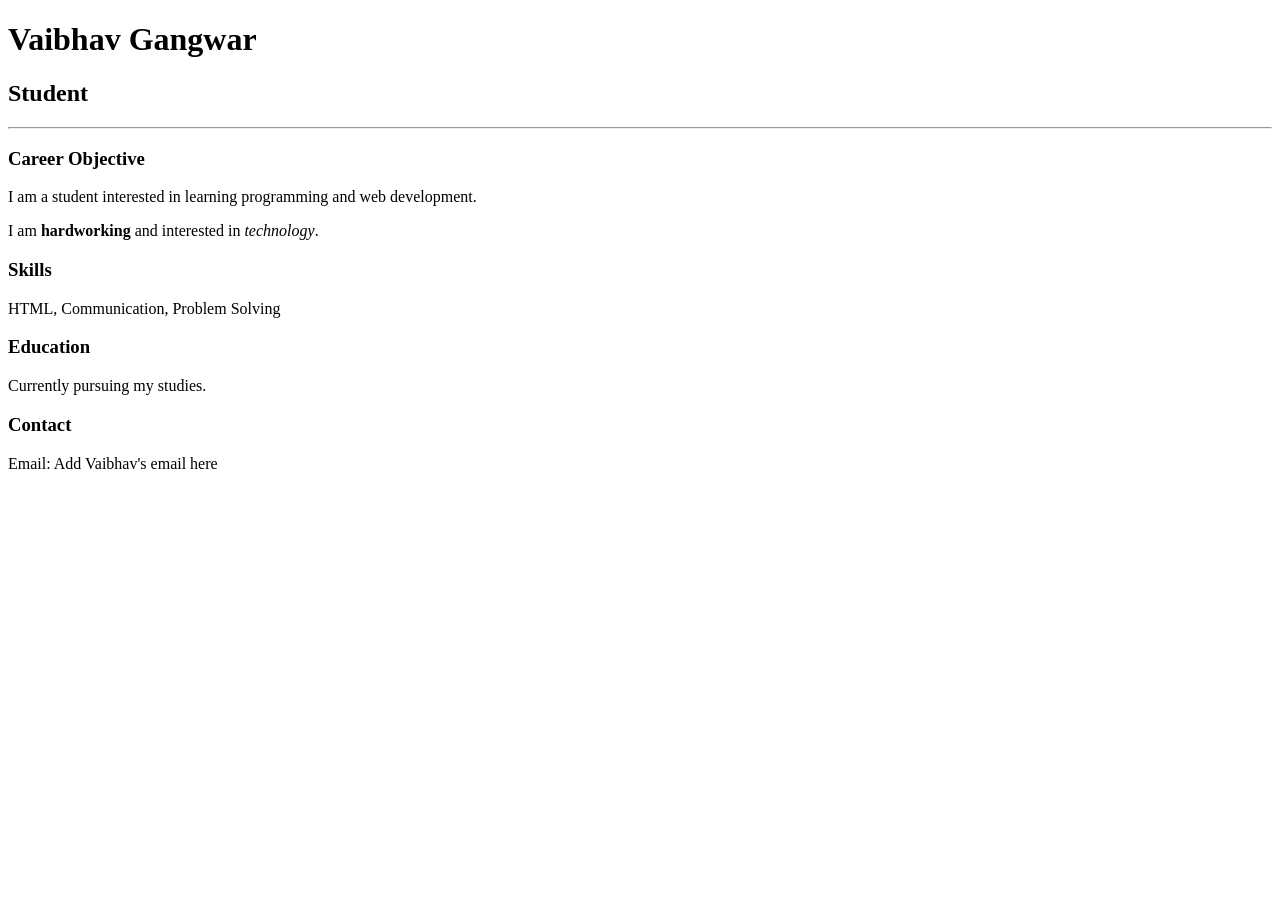
<file: index.html>
﻿<!DOCTYPE html>
<html>
<head>
    <title>My Resume</title>
</head>
<body>
    <!-- Personal Information -->
    <h1>Vaibhav Gangwar</h1>
    <h2>Student</h2>
    <hr>

    <!-- Career Objective -->
    <div id="about" class="resume-section">
        <h3>Career Objective</h3>
        <p>I am a student interested in learning programming and web development.</p>
        <p>I am <strong>hardworking</strong> and interested in <em>technology</em>.</p>
    </div>

    <!-- Skills Section -->
    <div id="skills" class="resume-section">
        <h3>Skills</h3>
        <p>HTML, Communication, Problem Solving</p>
    </div>

    <!-- Education Section -->
    <div id="education" class="resume-section">
        <h3>Education</h3>
        <p>Currently pursuing my studies.</p>
    </div>

    <!-- Contact Section -->
    <div id="contact" class="resume-section">
        <h3>Contact</h3>
        <p>Email: Add Vaibhav's email here</p>
    </div>
</body>
</html>
</file>
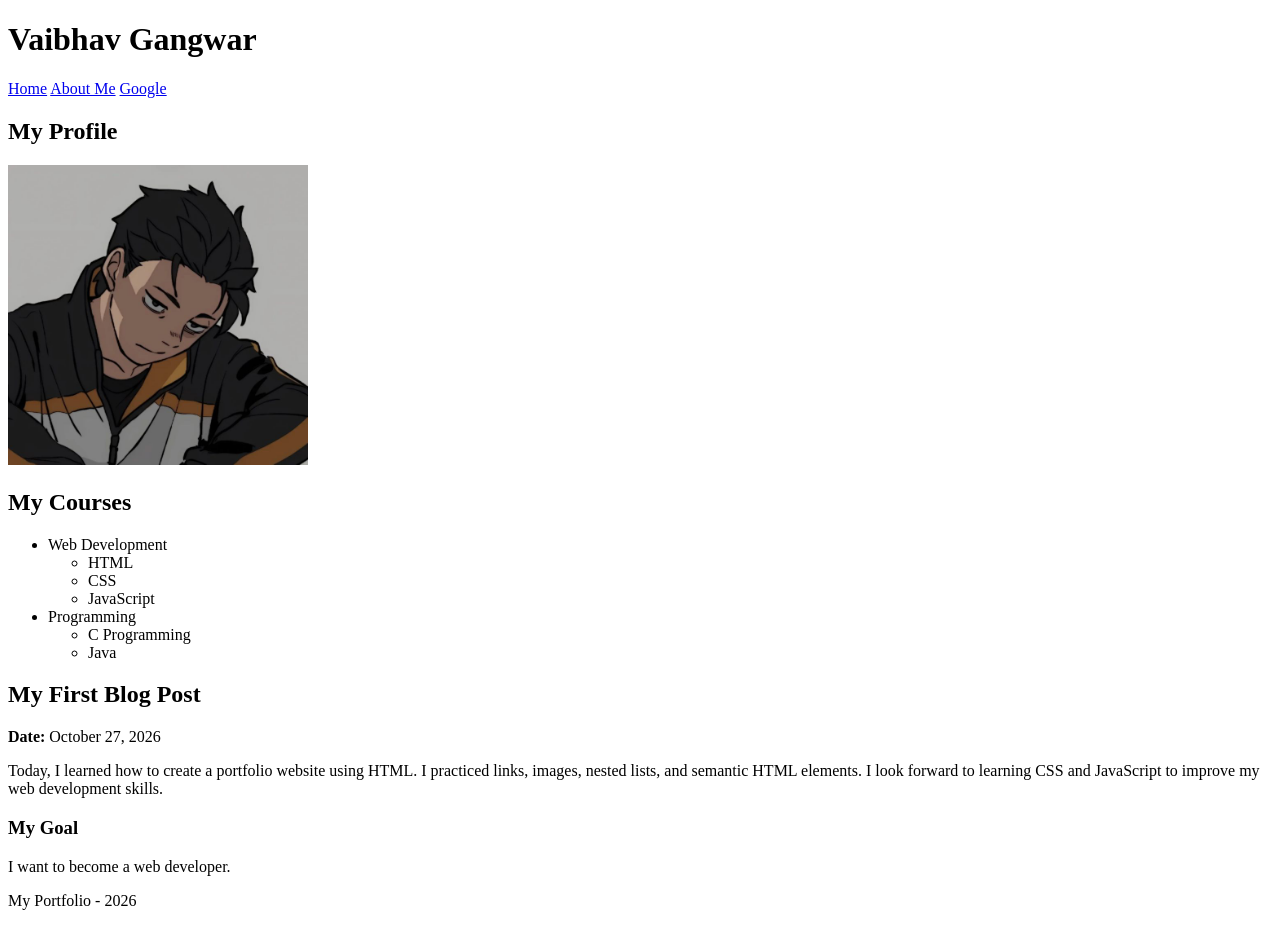
<file: Week3/index.html>
<!DOCTYPE html>
<html lang="en">
<head>
    <meta charset="UTF-8">
    <title>My Portfolio</title>
</head>
<body>

    <header>
        <h1>Vaibhav Gangwar</h1>

        <nav>
            <a href="index.html">Home</a>
            <a href="about.html">About Me</a>
            <a href="https://www.google.com" target="_blank">Google</a>
        </nav>
    </header>

    <main>
        <section>
            <h2>My Profile</h2>

            <img src="subaru.jpg"
                 alt="profile pic hasnt been loaded"
                 width="300">
        </section>

        <section>
            <h2>My Courses</h2>
            <ul>
                <li>Web Development
                    <ul>
                        <li>HTML</li>
                        <li>CSS</li>
                        <li>JavaScript</li>
                    </ul>
                </li>
                <li>Programming
                    <ul>
                        <li>C Programming</li>
                        <li>Java</li>
                    </ul>
                </li>
            </ul>
        </section>

        <article>
            <h2>My First Blog Post</h2>
            <p><strong>Date:</strong> October 27, 2026</p>

            <p>
                Today, I learned how to create a portfolio website
                using HTML. I practiced links, images, nested lists,
                and semantic HTML elements. I look forward to learning
                CSS and JavaScript to improve my web development skills.
            </p>
        </article>

        <aside>
            <h3>My Goal</h3>
            <p>I want to become a web developer.</p>
        </aside>
    </main>

    <footer>
        <p>My Portfolio - 2026</p>
    </footer>

</body>
</html>
</file>
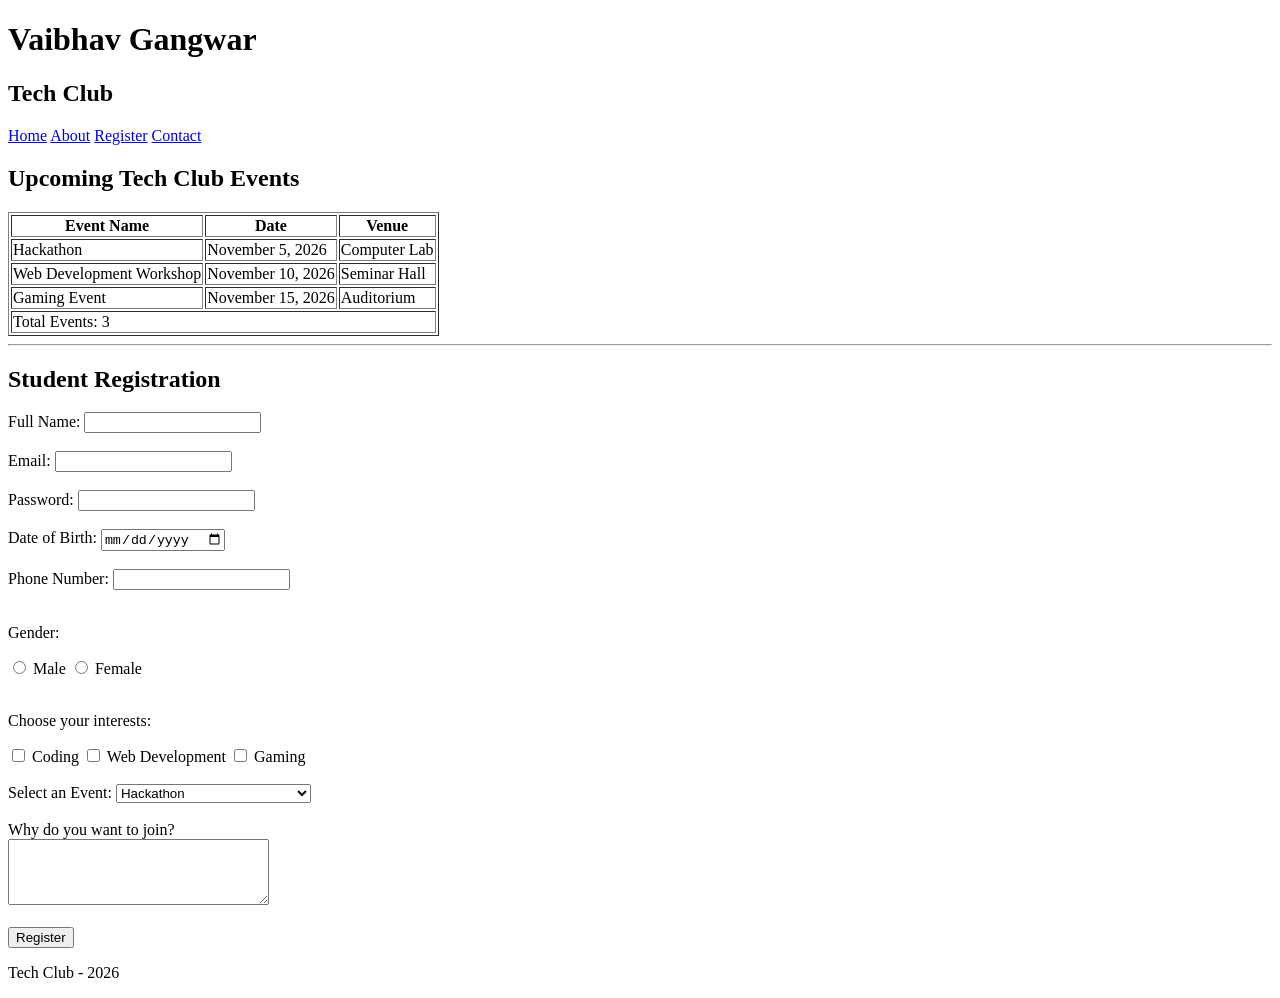
<file: Week4/index.html>
<!DOCTYPE html>
<html lang="en">
<head>
    <meta charset="UTF-8">
    <meta name="viewport" content="width=device-width, initial-scale=1.0">
    <meta name="description" content="Tech Club events and student registration page">
    <meta name="author" content="Vaibhav Gangwar">

    <title>Tech Club</title>

    <link rel="icon" type="image/png" href="favicon.png">
</head>
<body>

    <header>
        <h1>Vaibhav Gangwar</h1>
        <h2>Tech Club</h2>

        <nav>
            <a href="index.html">Home</a>
            <a href="about.html">About</a>
            <a href="register.html">Register</a>
            <a href="contact.html">Contact</a>
        </nav>
    </header>

    <main>
        <h2>Upcoming Tech Club Events</h2>

        <table border="1">
            <thead>
                <tr>
                    <th>Event Name</th>
                    <th>Date</th>
                    <th>Venue</th>
                </tr>
            </thead>

            <tbody>
                <tr>
                    <td>Hackathon</td>
                    <td>November 5, 2026</td>
                    <td>Computer Lab</td>
                </tr>
                <tr>
                    <td>Web Development Workshop</td>
                    <td>November 10, 2026</td>
                    <td>Seminar Hall</td>
                </tr>
                <tr>
                    <td>Gaming Event</td>
                    <td>November 15, 2026</td>
                    <td>Auditorium</td>
                </tr>
            </tbody>

            <tfoot>
                <tr>
                    <td colspan="3">Total Events: 3</td>
                </tr>
            </tfoot>
        </table>

        <hr>

        <h2>Student Registration</h2>

        <form>
            <label for="name">Full Name:</label>
            <input type="text" id="name" name="name" required>

            <br><br>

            <label for="email">Email:</label>
            <input type="email" id="email" name="email" required>

            <br><br>

            <label for="password">Password:</label>
            <input type="password" id="password" name="password" required>

            <br><br>

            <label for="date">Date of Birth:</label>
            <input type="date" id="date" name="date">

            <br><br>

            <label for="phone">Phone Number:</label>
            <input type="tel" id="phone" name="phone">

            <br><br>

            <p>Gender:</p>
            <input type="radio" id="male" name="gender" value="male">
            <label for="male">Male</label>

            <input type="radio" id="female" name="gender" value="female">
            <label for="female">Female</label>

            <br><br>

            <p>Choose your interests:</p>
            <input type="checkbox" id="coding" name="interests" value="coding">
            <label for="coding">Coding</label>

            <input type="checkbox" id="web" name="interests" value="web development">
            <label for="web">Web Development</label>

            <input type="checkbox" id="gaming" name="interests" value="gaming">
            <label for="gaming">Gaming</label>

            <br><br>

            <label for="event">Select an Event:</label>
            <select id="event" name="event">
                <option value="hackathon">Hackathon</option>
                <option value="web-workshop">Web Development Workshop</option>
                <option value="gaming">Gaming Event</option>
            </select>

            <br><br>

            <label for="message">Why do you want to join?</label>
            <br>
            <textarea id="message" name="message" rows="4" cols="30"></textarea>

            <br><br>

            <button type="submit">Register</button>
        </form>
    </main>

    <footer>
        <p>Tech Club - 2026</p>
    </footer>

</body>
</html>
</file>
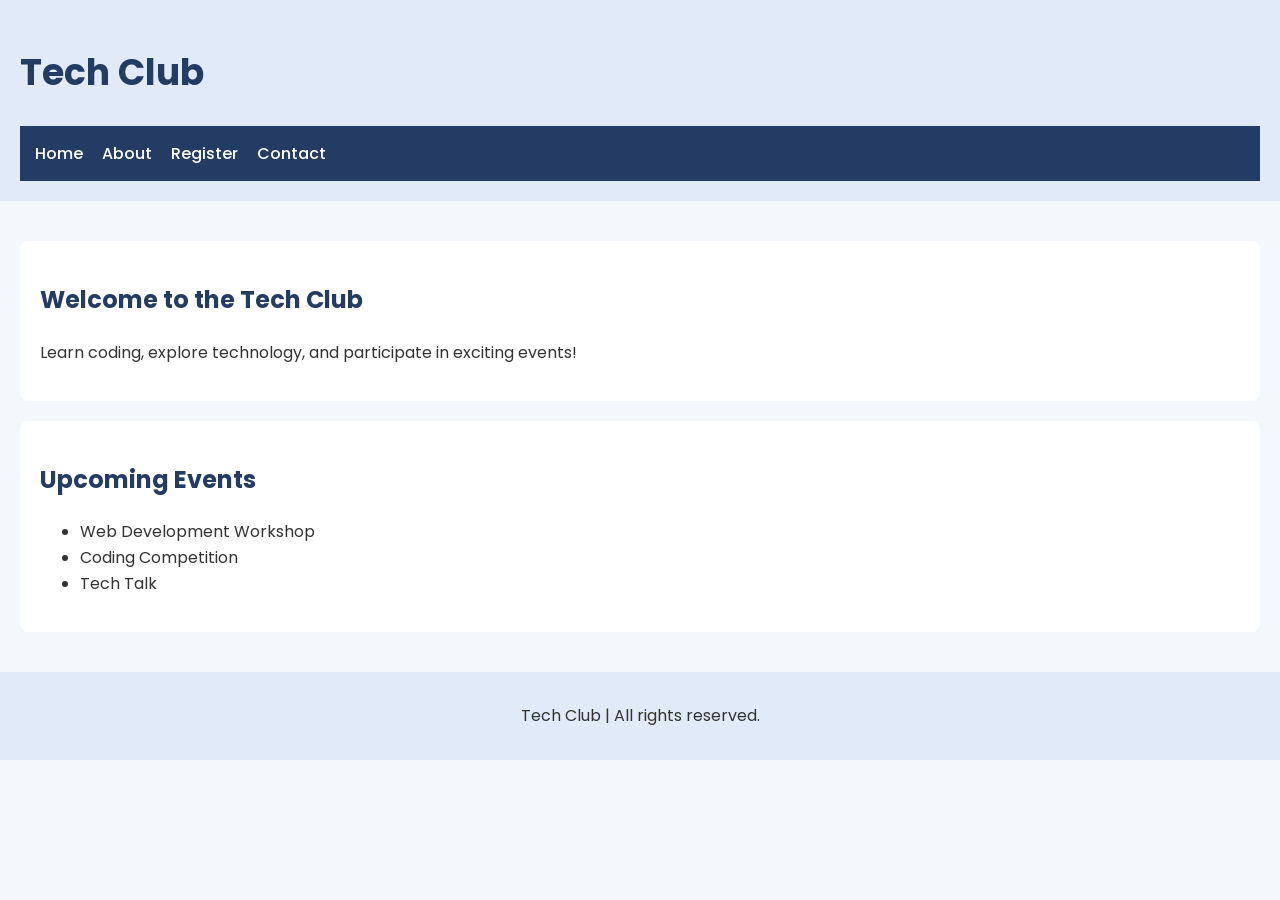
<file: Week5/index.html>
<!DOCTYPE html>
<html lang="en">
<head>
    <meta charset="UTF-8">
    <meta name="viewport" content="width=device-width, initial-scale=1.0">
    <title>Tech Club</title>

    <link rel="preconnect" href="https://fonts.googleapis.com">
    <link rel="preconnect" href="https://fonts.gstatic.com" crossorigin>
    <link href="https://fonts.googleapis.com/css2?family=Poppins:wght@400;500;600;700&display=swap" rel="stylesheet">

    <link rel="stylesheet" href="style.css">
</head>
<body>
    <header id="hero">
        <h1>Tech Club</h1>

        <nav>
            <a href="index.html">Home</a>
            <a href="about.html">About</a>
            <a href="register.html">Register</a>
            <a href="contact.html">Contact</a>
        </nav>
    </header>

    <main>
        <div class="card">
            <h2>Welcome to the Tech Club</h2>
            <p>Learn coding, explore technology, and participate in exciting events!</p>
        </div>

        <div class="card">
            <h2>Upcoming Events</h2>
            <ul>
                <li>Web Development Workshop</li>
                <li>Coding Competition</li>
                <li>Tech Talk</li>
            </ul>
        </div>
    </main>

    <footer>
        <p>Tech Club | All rights reserved.</p>
    </footer>
</body>
</html>
</file>
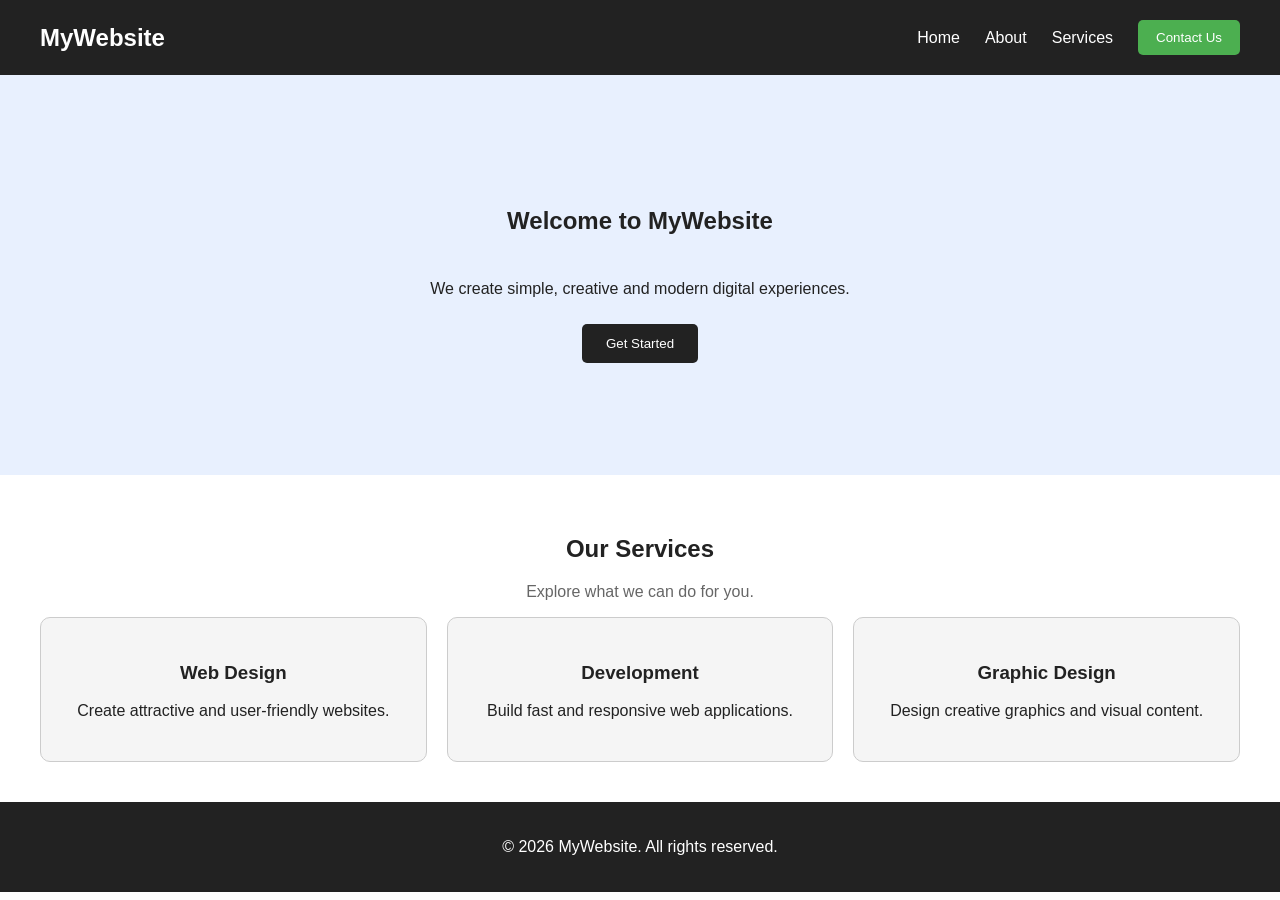
<file: Week7/index.html>
<!DOCTYPE html>
<html lang="en">
<head>
    <meta charset="UTF-8">
    <meta name="viewport" content="width=device-width, initial-scale=1.0">
    <title>MyWebsite - Landing Page</title>
    <link rel="stylesheet" href="style.css">
</head>
<body>

    <!-- Navigation bar -->
    <nav class="navbar">
        <div class="logo">MyWebsite</div>

        <div class="nav-right">
            <a href="#">Home</a>
            <a href="#">About</a>
            <a href="#">Services</a>
            <button>Contact Us</button>
        </div>
    </nav>

    <!-- Main banner -->
    <section class="banner">
        <div class="banner-content">
            <h1>Welcome to MyWebsite</h1>
            <p>We create simple, creative and modern digital experiences.</p>
            <button>Get Started</button>
        </div>
    </section>

    <!-- Services cards -->
    <section class="cards-section">
        <h2>Our Services</h2>
        <p class="section-description">Explore what we can do for you.</p>

        <div class="cards-container">
            <div class="card">
                <h3>Web Design</h3>
                <p>Create attractive and user-friendly websites.</p>
            </div>

            <div class="card">
                <h3>Development</h3>
                <p>Build fast and responsive web applications.</p>
            </div>

            <div class="card">
                <h3>Graphic Design</h3>
                <p>Design creative graphics and visual content.</p>
            </div>
        </div>
    </section>

    <!-- Footer -->
    <footer class="footer">
        <p>&copy; 2026 MyWebsite. All rights reserved.</p>
    </footer>

</body>
</html>
</file>
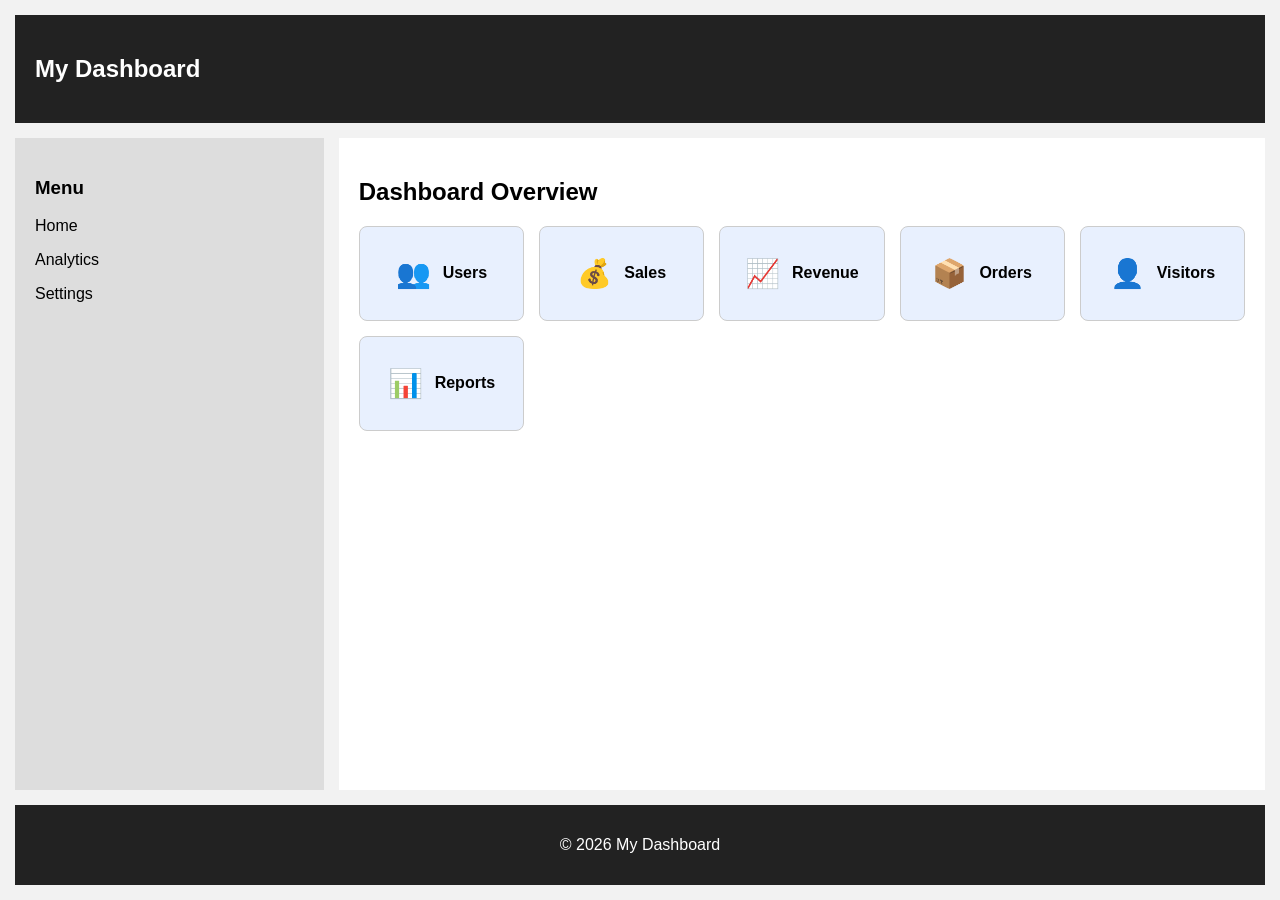
<file: Week8/index.html>
<!DOCTYPE html>
<html lang="en">
<head>
    <meta charset="UTF-8">
    <meta name="viewport" content="width=device-width, initial-scale=1.0">
    <title>CSS Grid Dashboard</title>
    <link rel="stylesheet" href="style.css">
</head>
<body>

    <header class="header">
        <h2>My Dashboard</h2>
    </header>

    <aside class="sidebar">
        <h3>Menu</h3>
        <p>Home</p>
        <p>Analytics</p>
        <p>Settings</p>
    </aside>

    <main class="main-content">
        <h2>Dashboard Overview</h2>

        <div class="dashboard-grid">
    <div class="dashboard-box">
        <span class="box-icon">👥</span>
        <span class="box-text">Users</span>
    </div>

    <div class="dashboard-box">
        <span class="box-icon">💰</span>
        <span class="box-text">Sales</span>
    </div>

    <div class="dashboard-box">
        <span class="box-icon">📈</span>
        <span class="box-text">Revenue</span>
    </div>

    <div class="dashboard-box">
        <span class="box-icon">📦</span>
        <span class="box-text">Orders</span>
    </div>

    <div class="dashboard-box">
        <span class="box-icon">👤</span>
        <span class="box-text">Visitors</span>
    </div>

    <div class="dashboard-box">
        <span class="box-icon">📊</span>
        <span class="box-text">Reports</span>
    </div>
</div>
    </main>

    <footer class="footer">
        <p>© 2026 My Dashboard</p>
    </footer>

</body>
</html>
</file>
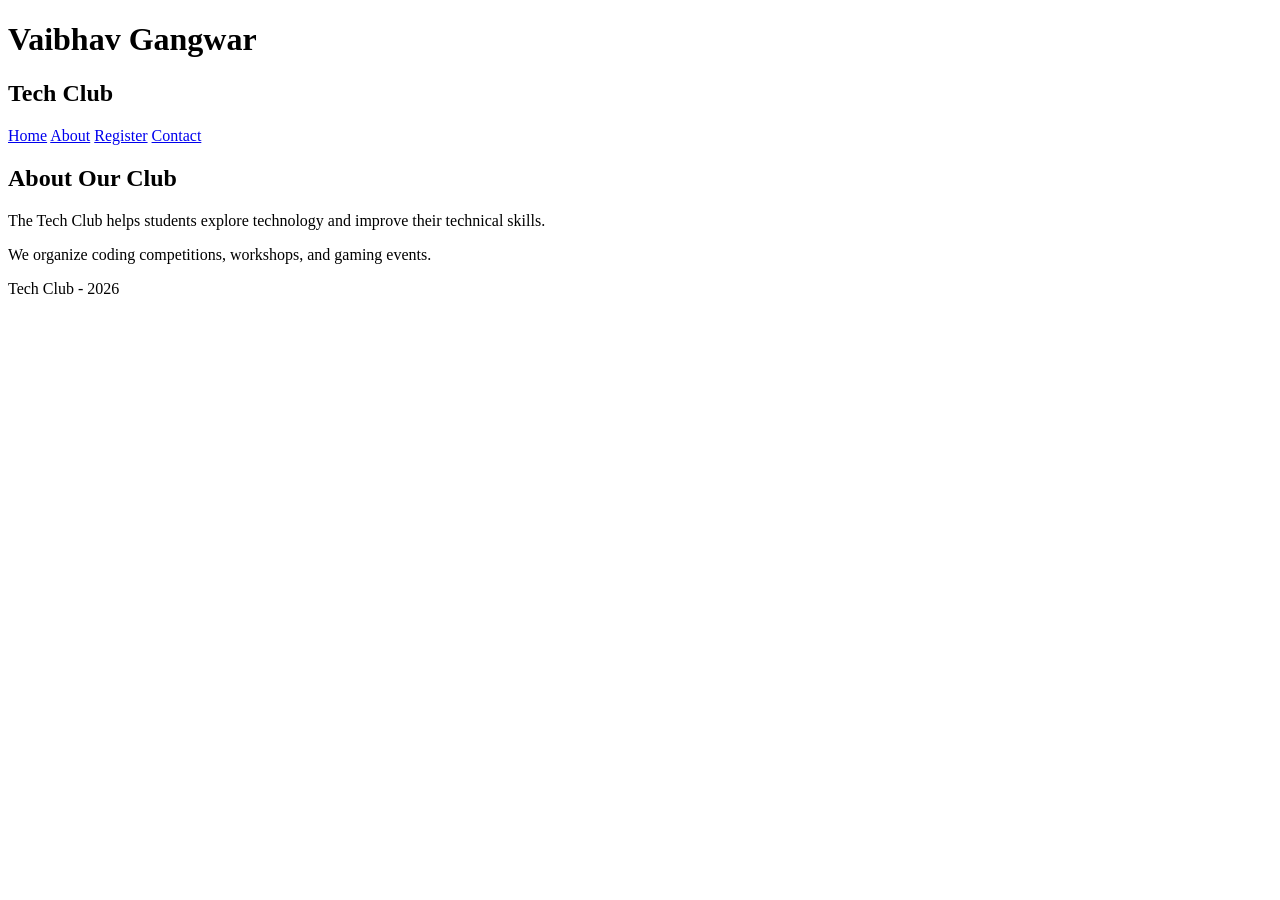
<file: Week4/about.html>
<!DOCTYPE html>
<html lang="en">
<head>
    <meta charset="UTF-8">
    <meta name="viewport" content="width=device-width, initial-scale=1.0">
    <meta name="description" content="About the Tech Club">
    <meta name="author" content="Vaibhav Gangwar">
    <title>Tech Club - About</title>
    <link rel="icon" type="image/png" href="favicon.png">
</head>
<body>

    <header>
        <h1>Vaibhav Gangwar</h1>
        <h2>Tech Club</h2>
        <nav>
            <a href="index.html">Home</a>
            <a href="about.html">About</a>
            <a href="register.html">Register</a>
            <a href="contact.html">Contact</a>
        </nav>
    </header>

    <main>
        <h2>About Our Club</h2>
        <p>The Tech Club helps students explore technology and improve their technical skills.</p>
        <p>We organize coding competitions, workshops, and gaming events.</p>
    </main>

    <footer>
        <p>Tech Club - 2026</p>
    </footer>

</body>
</html>
</file>
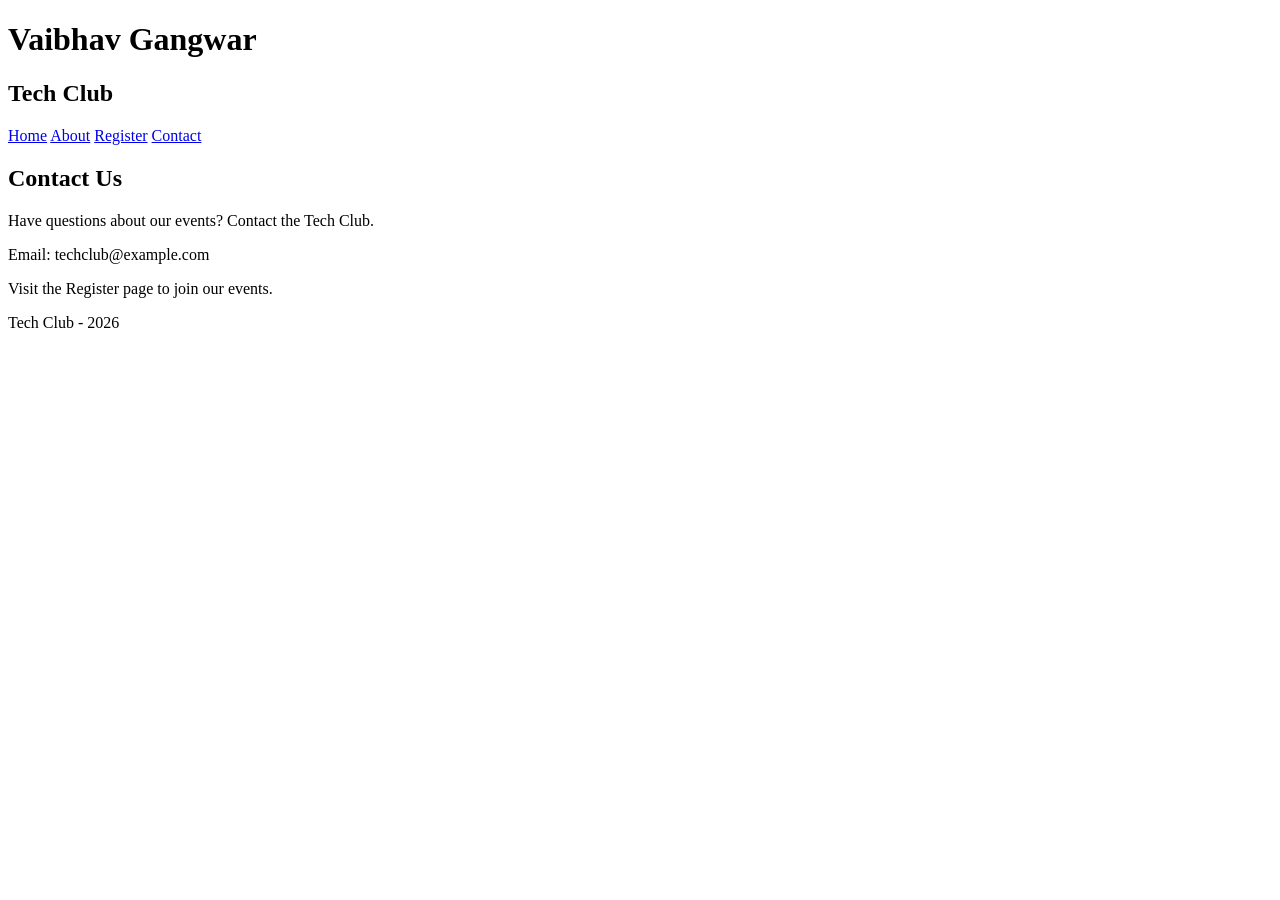
<file: Week4/contact.html>
<!DOCTYPE html>
<html lang="en">
<head>
    <meta charset="UTF-8">
    <meta name="viewport" content="width=device-width, initial-scale=1.0">
    <meta name="description" content="Contact the Tech Club">
    <meta name="author" content="Vaibhav Gangwar">
    <title>Tech Club - Contact</title>
    <link rel="icon" type="image/png" href="favicon.png">
</head>
<body>

    <header>
        <h1>Vaibhav Gangwar</h1>
        <h2>Tech Club</h2>
        <nav>
            <a href="index.html">Home</a>
            <a href="about.html">About</a>
            <a href="register.html">Register</a>
            <a href="contact.html">Contact</a>
        </nav>
    </header>

    <main>
        <h2>Contact Us</h2>
        <p>Have questions about our events? Contact the Tech Club.</p>
        <p>Email: techclub@example.com</p>
        <p>Visit the Register page to join our events.</p>
    </main>

    <footer>
        <p>Tech Club - 2026</p>
    </footer>

</body>
</html>
</file>
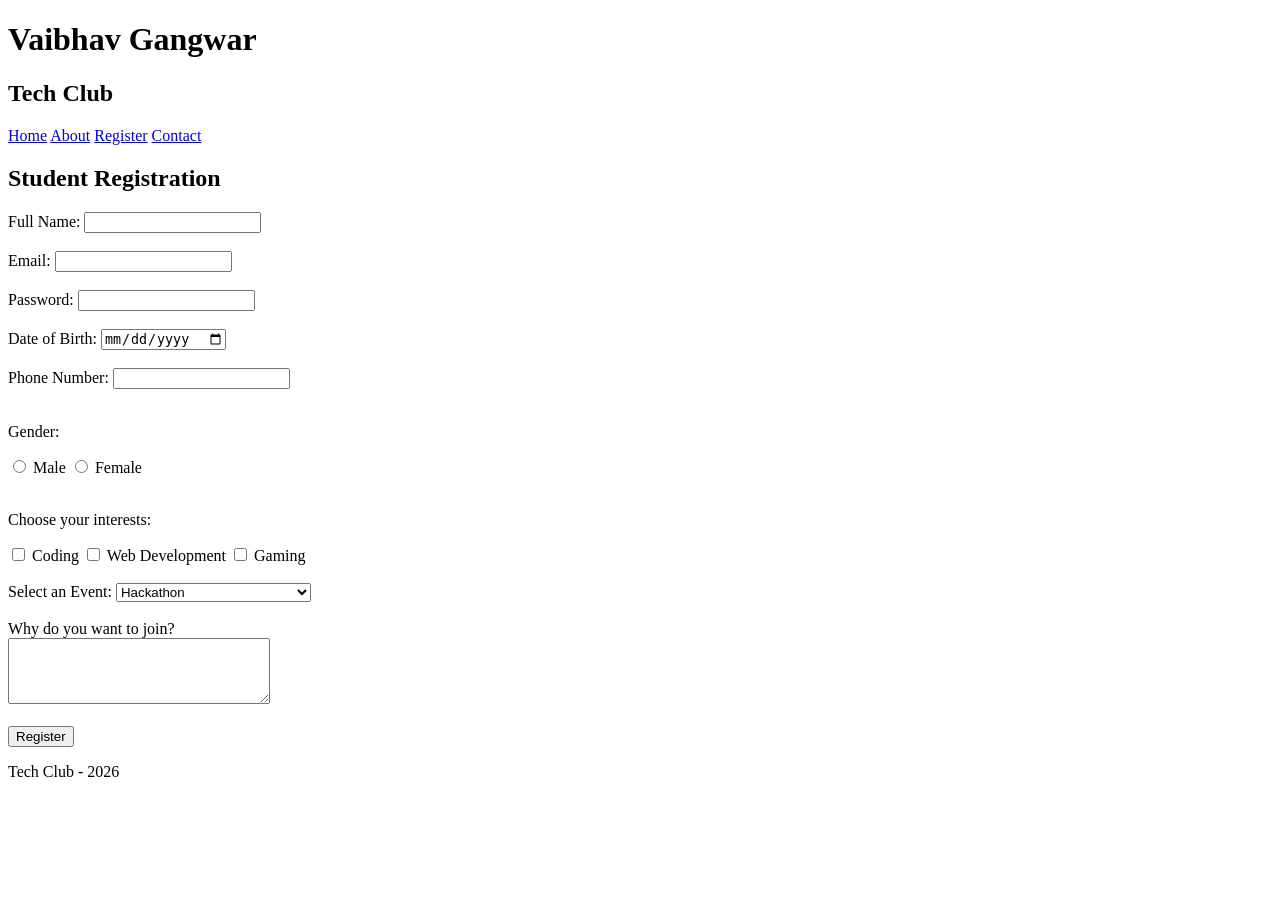
<file: Week4/register.html>
<!DOCTYPE html>
<html lang="en">
<head>
    <meta charset="UTF-8">
    <meta name="viewport" content="width=device-width, initial-scale=1.0">
    <meta name="description" content="Register for Tech Club events">
    <meta name="author" content="Vaibhav Gangwar">
    <title>Tech Club - Register</title>
    <link rel="icon" type="image/png" href="favicon.png">
</head>
<body>

    <header>
        <h1>Vaibhav Gangwar</h1>
        <h2>Tech Club</h2>
        <nav>
            <a href="index.html">Home</a>
            <a href="about.html">About</a>
            <a href="register.html">Register</a>
            <a href="contact.html">Contact</a>
        </nav>
    </header>

    <main>
        <h2>Student Registration</h2>

        <form>
            <label for="name">Full Name:</label>
            <input type="text" id="name" name="name" required>
            <br><br>

            <label for="email">Email:</label>
            <input type="email" id="email" name="email" required>
            <br><br>

            <label for="password">Password:</label>
            <input type="password" id="password" name="password" required>
            <br><br>

            <label for="date">Date of Birth:</label>
            <input type="date" id="date" name="date">
            <br><br>

            <label for="phone">Phone Number:</label>
            <input type="tel" id="phone" name="phone">
            <br><br>

            <p>Gender:</p>
            <input type="radio" id="male" name="gender" value="male">
            <label for="male">Male</label>
            <input type="radio" id="female" name="gender" value="female">
            <label for="female">Female</label>
            <br><br>

            <p>Choose your interests:</p>
            <input type="checkbox" id="coding" name="interests" value="coding">
            <label for="coding">Coding</label>
            <input type="checkbox" id="web" name="interests" value="web">
            <label for="web">Web Development</label>
            <input type="checkbox" id="gaming" name="interests" value="gaming">
            <label for="gaming">Gaming</label>
            <br><br>

            <label for="event">Select an Event:</label>
            <select id="event" name="event">
                <option value="hackathon">Hackathon</option>
                <option value="web-workshop">Web Development Workshop</option>
                <option value="gaming">Gaming Event</option>
            </select>
            <br><br>

            <label for="message">Why do you want to join?</label>
            <br>
            <textarea id="message" name="message" rows="4" cols="30"></textarea>
            <br><br>

            <button type="submit">Register</button>
        </form>
    </main>

    <footer>
        <p>Tech Club - 2026</p>
    </footer>

</body>
</html>
</file>
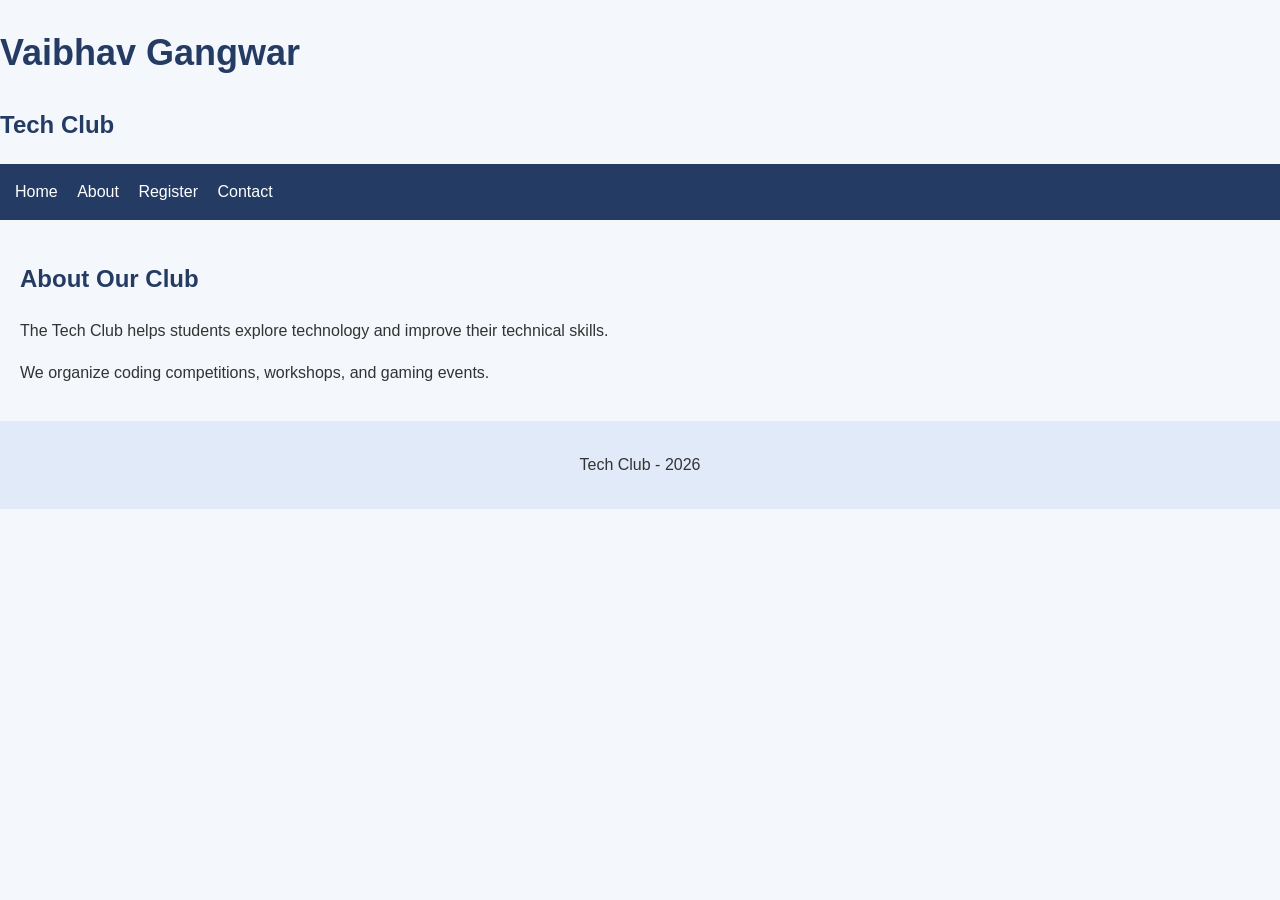
<file: Week5/about.html>
<!DOCTYPE html>
<html lang="en">
<head>
    <meta charset="UTF-8">
    <meta name="viewport" content="width=device-width, initial-scale=1.0">
    <meta name="description" content="About the Tech Club">
    <meta name="author" content="Vaibhav Gangwar">
    <title>Tech Club - About</title>
    <link rel="icon" type="image/png" href="favicon.png">
    <link rel="stylesheet" href="style.css">
</head>
<body>

    <header>
        <h1>Vaibhav Gangwar</h1>
        <h2>Tech Club</h2>
        <nav>
            <a href="index.html">Home</a>
            <a href="about.html">About</a>
            <a href="register.html">Register</a>
            <a href="contact.html">Contact</a>
        </nav>
    </header>

    <main>
        <h2>About Our Club</h2>
        <p>The Tech Club helps students explore technology and improve their technical skills.</p>
        <p>We organize coding competitions, workshops, and gaming events.</p>
    </main>

    <footer>
        <p>Tech Club - 2026</p>
    </footer>

</body>
</html>
</file>
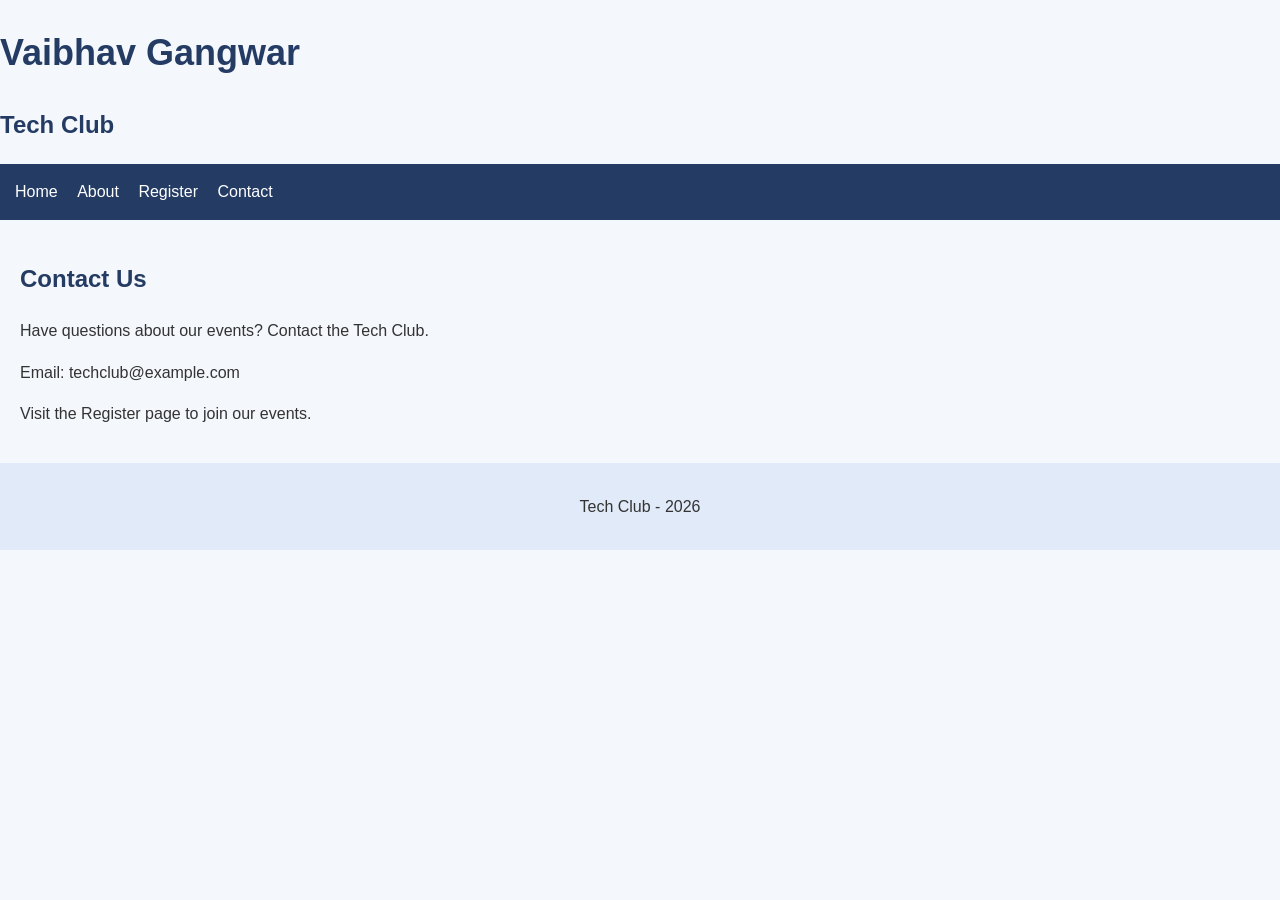
<file: Week5/contact.html>
<!DOCTYPE html>
<html lang="en">
<head>
    <meta charset="UTF-8">
    <meta name="viewport" content="width=device-width, initial-scale=1.0">
    <meta name="description" content="Contact the Tech Club">
    <meta name="author" content="Vaibhav Gangwar">
    <title>Tech Club - Contact</title>
    <link rel="icon" type="image/png" href="favicon.png">
    <link rel="stylesheet" href="style.css">
</head>
<body>

    <header>
        <h1>Vaibhav Gangwar</h1>
        <h2>Tech Club</h2>
        <nav>
            <a href="index.html">Home</a>
            <a href="about.html">About</a>
            <a href="register.html">Register</a>
            <a href="contact.html">Contact</a>
        </nav>
    </header>

    <main>
        <h2>Contact Us</h2>
        <p>Have questions about our events? Contact the Tech Club.</p>
        <p>Email: techclub@example.com</p>
        <p>Visit the Register page to join our events.</p>
    </main>

    <footer>
        <p>Tech Club - 2026</p>
    </footer>

</body>
</html>
</file>
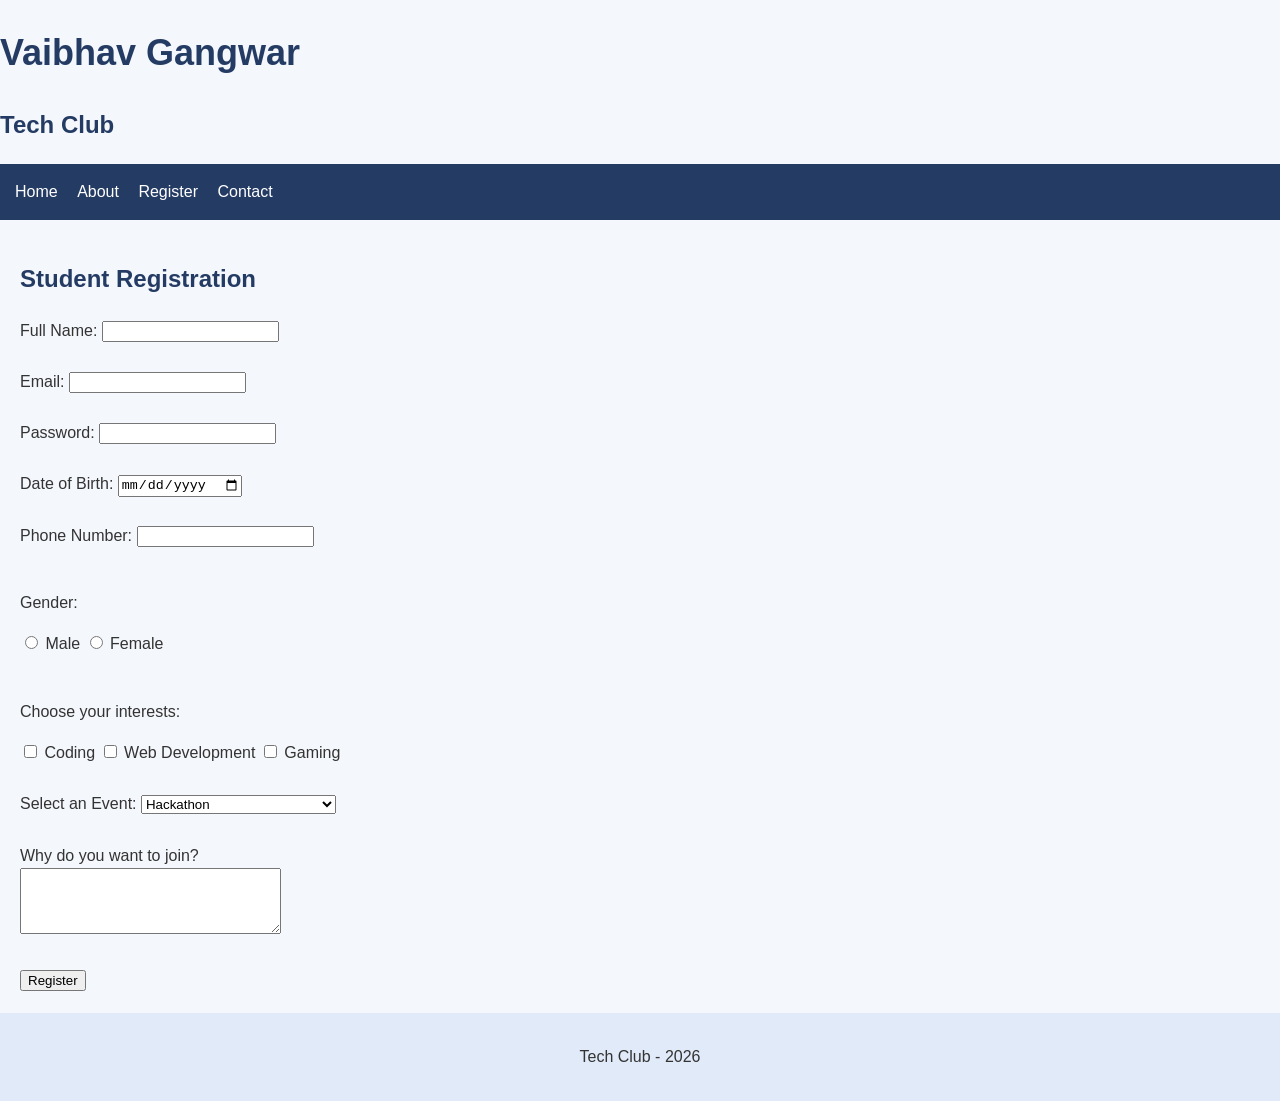
<file: Week5/register.html>
<!DOCTYPE html>
<html lang="en">
<head>
    <meta charset="UTF-8">
    <meta name="viewport" content="width=device-width, initial-scale=1.0">
    <meta name="description" content="Register for Tech Club events">
    <meta name="author" content="Vaibhav Gangwar">
    <title>Tech Club - Register</title>
    <link rel="icon" type="image/png" href="favicon.png">
    <link rel="stylesheet" href="style.css">
</head>
<body>

    <header>
        <h1>Vaibhav Gangwar</h1>
        <h2>Tech Club</h2>
        <nav>
            <a href="index.html">Home</a>
            <a href="about.html">About</a>
            <a href="register.html">Register</a>
            <a href="contact.html">Contact</a>
        </nav>
    </header>

    <main>
        <h2>Student Registration</h2>

        <form>
            <label for="name">Full Name:</label>
            <input type="text" id="name" name="name" required>
            <br><br>

            <label for="email">Email:</label>
            <input type="email" id="email" name="email" required>
            <br><br>

            <label for="password">Password:</label>
            <input type="password" id="password" name="password" required>
            <br><br>

            <label for="date">Date of Birth:</label>
            <input type="date" id="date" name="date">
            <br><br>

            <label for="phone">Phone Number:</label>
            <input type="tel" id="phone" name="phone">
            <br><br>

            <p>Gender:</p>
            <input type="radio" id="male" name="gender" value="male">
            <label for="male">Male</label>
            <input type="radio" id="female" name="gender" value="female">
            <label for="female">Female</label>
            <br><br>

            <p>Choose your interests:</p>
            <input type="checkbox" id="coding" name="interests" value="coding">
            <label for="coding">Coding</label>
            <input type="checkbox" id="web" name="interests" value="web">
            <label for="web">Web Development</label>
            <input type="checkbox" id="gaming" name="interests" value="gaming">
            <label for="gaming">Gaming</label>
            <br><br>

            <label for="event">Select an Event:</label>
            <select id="event" name="event">
                <option value="hackathon">Hackathon</option>
                <option value="web-workshop">Web Development Workshop</option>
                <option value="gaming">Gaming Event</option>
            </select>
            <br><br>

            <label for="message">Why do you want to join?</label>
            <br>
            <textarea id="message" name="message" rows="4" cols="30"></textarea>
            <br><br>

            <button type="submit">Register</button>
        </form>
    </main>

    <footer>
        <p>Tech Club - 2026</p>
    </footer>

</body>
</html>
</file>
<file: Week5/style.css>
:root {
            --primary-color: #243b64;
            --secondary-color: #e1eaf8;
            --background-color: #f4f7fb;
            --card-color: #ffffff;
            --text-color: #333333;
            --spacing: 20px;
            --border-radius: 8px;
        }

        * {
            box-sizing: border-box;
        }

        body {
            background-color: var(--background-color);
            font-family: 'Poppins', sans-serif;
            font-size: 16px;
            line-height: 1.6;
            margin: 0;
            color: var(--text-color);
        }

        h1 {
            color: var(--primary-color);
            font-size: 36px;
        }

        h2 {
            color: var(--primary-color);
            font-size: 24px;
        }

        #hero {
            background-color: var(--secondary-color);
            padding: var(--spacing);
        }

        nav {
            background-color: var(--primary-color);
            padding: 15px;
        }

        nav a {
            color: white;
            text-decoration: none;
            margin-right: 15px;
            font-weight: 500;
        }

        .card {
            background-color: var(--card-color);
            padding: var(--spacing);
            margin: var(--spacing) 0;
            border-radius: var(--border-radius);
        }

        main {
            padding: var(--spacing);
        }

        footer {
            text-align: center;
            padding: 15px;
            background-color: var(--secondary-color);
        }
</file>
<file: Week7/style.css>
* {
    box-sizing: border-box;
}

body {
    margin: 0;
    font-family: Arial, sans-serif;
    color: #222;
}

/* Navigation bar */
.navbar {
    display: flex;
    justify-content: space-between;
    align-items: center;
    padding: 20px 40px;
    background-color: #222;
    color: white;
}

.logo {
    font-size: 24px;
    font-weight: bold;
}

.nav-right {
    display: flex;
    align-items: center;
    gap: 25px;
}

.nav-right a {
    color: white;
    text-decoration: none;
}

.nav-right button {
    padding: 10px 18px;
    border: none;
    border-radius: 5px;
    background-color: #4caf50;
    color: white;
    cursor: pointer;
}

/* Main banner */
.banner {
    display: flex;
    flex-direction: column;
    justify-content: center;
    align-items: center;
    min-height: 400px;
    padding: 30px;
    background-color: #e8f0fe;
    text-align: center;
}

.banner-content {
    display: flex;
    flex-direction: column;
    align-items: center;
    gap: 10px;
}

.banner button {
    padding: 12px 24px;
    border: none;
    border-radius: 5px;
    background-color: #222;
    color: white;
    cursor: pointer;
}

/* Services cards */
.cards-section {
    padding: 40px;
    text-align: center;
}

.section-description {
    color: #666;
}

.cards-container {
    display: flex;
    flex-wrap: wrap;
    gap: 20px;
}

.card {
    flex: 1 1 200px;
    padding: 25px;
    border: 1px solid #ccc;
    border-radius: 10px;
    background-color: #f5f5f5;
    text-align: center;
}

/* Footer */
.footer {
    padding: 20px;
    background-color: #222;
    color: white;
    text-align: center;
}
/* Tablet screen */
@media (max-width: 768px) {
    .navbar {
        padding: 20px;
    }

    .nav-right {
        gap: 12px;
    }

    .cards-section {
        padding: 25px;
    }
}

/* Mobile screen */
@media (max-width: 480px) {
    .navbar {
        flex-direction: column;
        gap: 15px;
    }

    .nav-right {
        flex-wrap: wrap;
        justify-content: center;
    }

    .banner {
        min-height: 300px;
        padding: 20px;
    }

    .banner h1 {
        font-size: 26px;
    }

    .cards-section {
        padding: 20px;
    }

    .card {
        flex: 1 1 200px;
    }
}
</file>
<file: Week8/style.css>
* {
    box-sizing: border-box;
}

body {
    margin: 0;
    font-family: Arial, sans-serif;
    display: grid;
    grid-template-columns: 1fr 3fr;
    grid-template-rows: auto 1fr auto;
    grid-template-areas:
        "head head"
        "side main"
        "foot foot";
    gap: 15px;
    min-height: 100vh;
    padding: 15px;
    background-color: #f2f2f2;
}

.header {
    grid-area: head;
    padding: 20px;
    background-color: #222;
    color: white;
}

.sidebar {
    grid-area: side;
    padding: 20px;
    background-color: #ddd;
}

.main-content {
    grid-area: main;
    padding: 20px;
    background-color: white;
}

.dashboard-grid {
    display: grid;
    grid-template-columns: repeat(auto-fit, minmax(150px, 1fr));
    gap: 15px;
}

.dashboard-box {
    display: flex;
    align-items: center;
    justify-content: center;
    gap: 12px;
    padding: 30px;
    background-color: #e8f0fe;
    border: 1px solid #ccc;
    border-radius: 8px;
}

.box-icon {
    font-size: 28px;
}

.box-text {
    font-weight: bold;
}

.footer {
    grid-area: foot;
    padding: 15px;
    background-color: #222;
    color: white;
    text-align: center;
}
</file>
